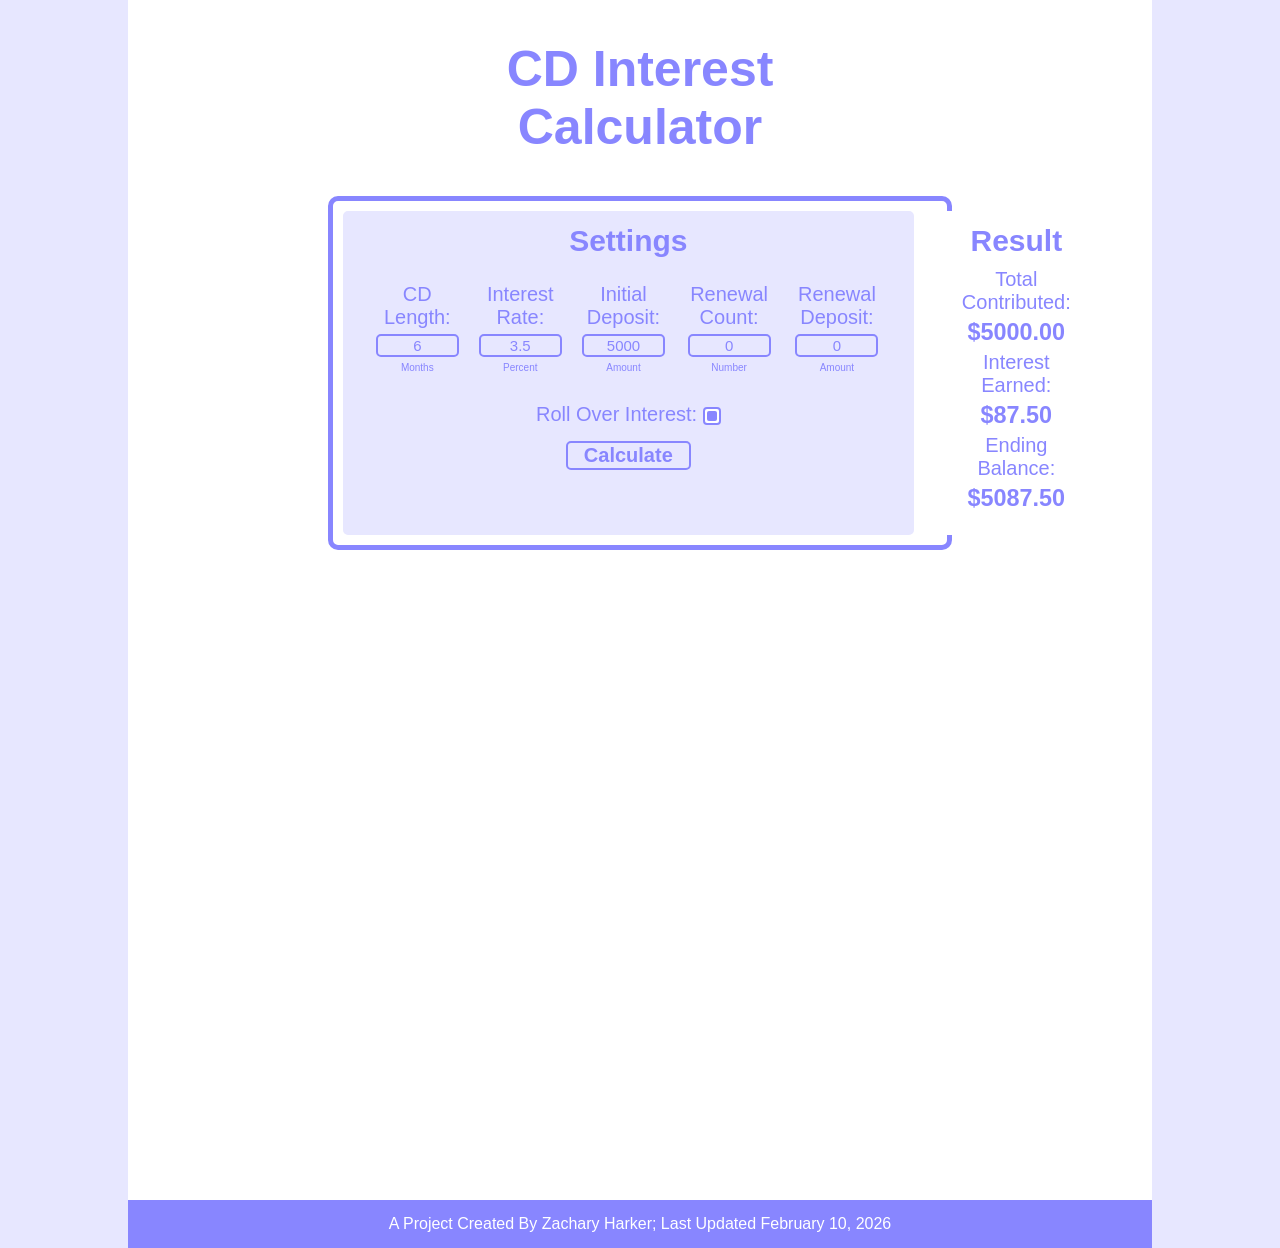
<file: CDInterestCalculator/index.html>
<!DOCTYPE html>
<html>
    <head>
        <title>CD Interest Calculator</title>
        <link rel="stylesheet" href="./resources/css/index.css">
        <script src="./resources/scripts/calculate.js" defer></script>
    </head>

    <body>
        <div class="content">
            <h1 class="title">CD Interest Calculator</h1>

            <div class="section">
                <div class="settings">
                    <h2>Settings</h2>
                    <div class="settings1">
                        <div class="setting">
                            <p>CD Length: </p>
                            <input type="number" name="cdLength" value="6" min="1" >
                            <p class="unit">Months</p>
                        </div>
                        <div class="setting">
                            <p>Interest Rate: </p>
                            <input type="number" name="interestRate" value="3.5" >
                            <p class="unit">Percent</p>
                        </div>

                        <div class="setting">
                            <p>Initial Deposit: </p>
                            <input type="number" name="initialDeposit" value="5000">
                            <p class="unit">Amount</p>
                        </div>
                        
                        <div class="setting">
                            <p>Renewal Count: </p>
                            <input type="number" name="renewalCount" value="0" >
                            <p class="unit">Number</p>
                        </div>

                        <div class="setting">
                            <p>Renewal Deposit: </p>
                            <input type="number" name="renewalDeposit" value="0" >
                            <p class="unit">Amount</p>
                        </div>
                    </div>
                    <div class="settings2">
                        <p>Roll Over Interest: <input type="checkbox" name="rollOverInterest" checked></p>
                    </div>
                    <input class="calculate" type="submit" value="Calculate">
                </div>

                <div class="result">
                    <h2>Result</h2>
                    <div>
                        <p>Total Contributed: </p>
                        <h3 class="totalContributed">$0</h3>
                        <p>Interest Earned: </p>
                        <h3 class="interestEarned">$0</h3>
                        <p>Ending Balance: </p>
                        <h3 class="endingBalance">$0</h3>
                    </div>
                </div>
            </div>

            <div class="section" hidden>
                <div class="settings">
                    <div>
                        <div class="setting">
                            <p>CD Length: </p>
                            <h3>5</h3>
                        </div>
                        
                        <div class="setting">
                            <p>Interest Rate: </p>
                            <h3>5</h3>
                        </div>

                        <div class="setting">
                            <p>Initial Deposit: </p>
                            <h3>5</h3>
                        </div>

                        <div class="setting">
                            <p>Renewal Count: </p>
                            <h3>5</h3>
                        </div>

                        <div class="setting">
                            <p>Renewal Deposit: </p>
                            <h3>5</h3>
                        </div>
                    </div>
                </div>

                <div class="result">
                    
                </div>
            </div>
        </div>
    </body>

    <footer>
        <p>A Project Created By Zachary Harker; Last Updated February 10, 2026</p>
    </footer>
</html>
</file>
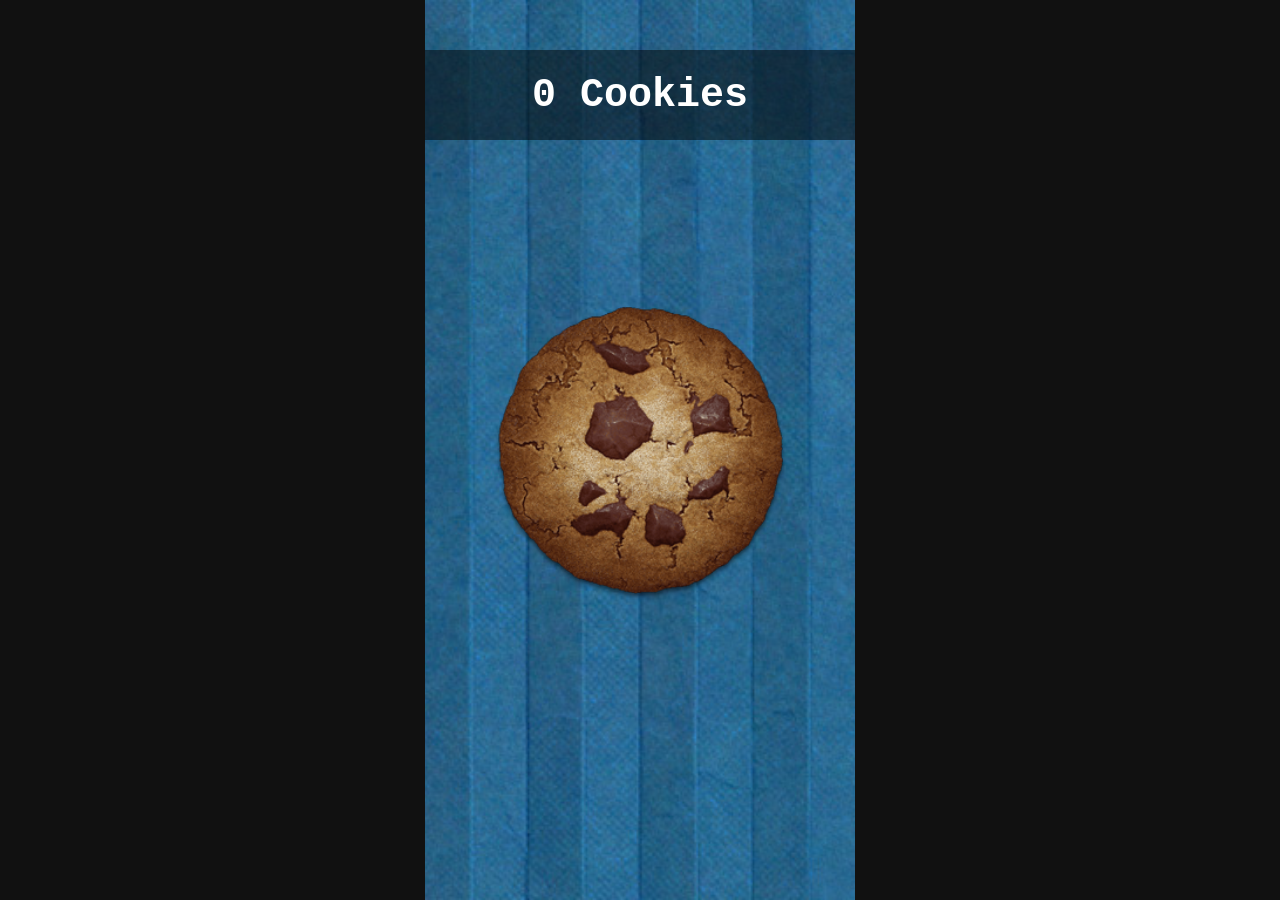
<file: CookieClicker/index.html>
<!DOCTYPE html>

<html>

    <header>
        <title>Cookie Clicker</title>
        <link rel='stylesheet' href="./resources/css/index.css">
        <meta name="viewport" content="width=device-width, initial-scale=1.0">
        
        <script type='module' src="./resources/scripts/main.js" defer></script>
        <script type='module' src="./resources/scripts/saveData.js" defer></script>
    </header>

    <body>
        <div class="game">
            <div class="total-cookies">
                <h2>100 Cookies</h2>
                <h4 hidden>Per Second: 1</h4>
            </div>

            <div class="cookie-wrap">
                <img class="cookie" src="./resources/images/Cookie.png">
            </div>
            <script type="module" src="./resources/scripts/cookieEffects.js"></script>
        </div>
    </body>

</html>
</file>
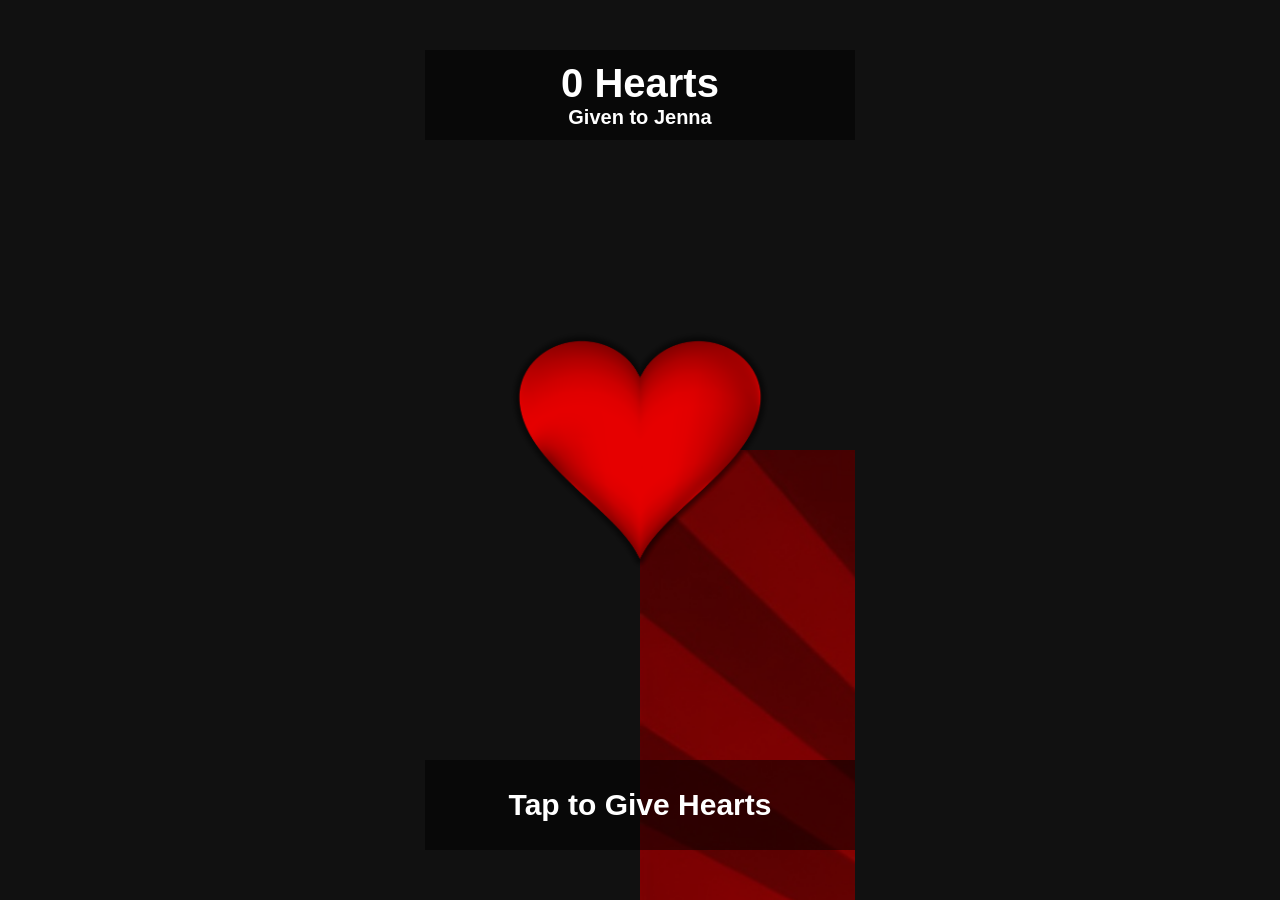
<file: HeartClicker/index.html>
<!DOCTYPE html>

<html>

    <header>
        <title>Heart Clicker</title>
        <link rel='stylesheet' href="./resources/css/index.css">
        <meta name="viewport" content="width=device-width, initial-scale=1.0">
        
        <script type='module' src="./resources/scripts/main.js" defer></script>
        <script type='module' src="./resources/scripts/saveData.js" defer></script>
    </header>

    <body>
        <div class="game">
            <div class="total-cookies">
                <h2>100 Hearts</h2>
                <h4>Given to Jenna</h4>
            </div>

            <div class="cookie-wrap">
                <img class="cookie" src="./resources/images/Heart.png">
            </div>
            <script type="module" src="./resources/scripts/cookieEffects.js"></script>

            <div class="info">
                <h3>Tap to Give Hearts</h3>
            </div>
        </div>
    </body>


</html>
</file>
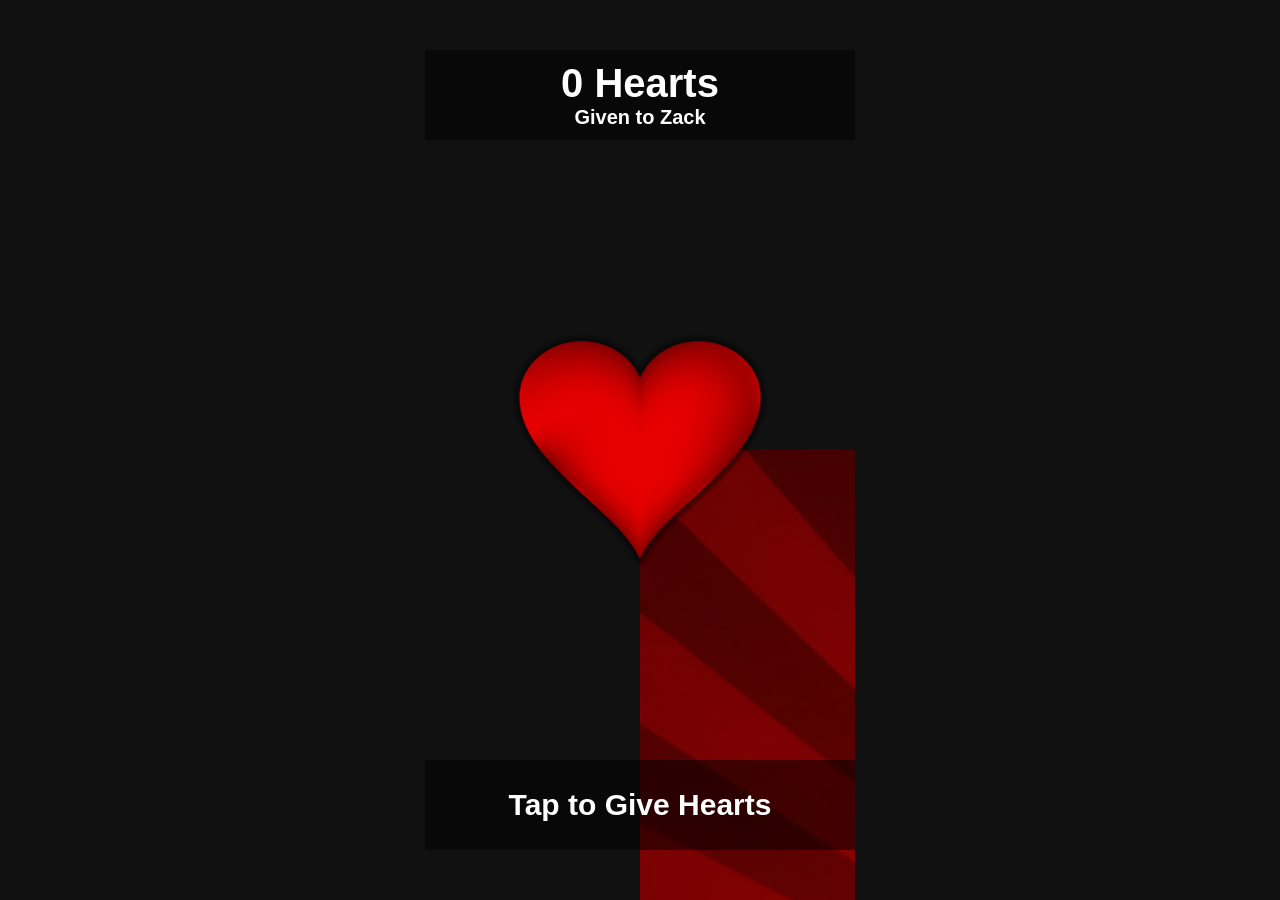
<file: HeartClicker2/index.html>
<!DOCTYPE html>

<html>

    <header>
        <title>Heart Clicker</title>
        <link rel='stylesheet' href="./resources/css/index.css">
        <meta name="viewport" content="width=device-width, initial-scale=1.0">
        
        <script type='module' src="./resources/scripts/main.js" defer></script>
        <script type='module' src="./resources/scripts/saveData.js" defer></script>
    </header>

    <body>
        <div class="game">
            <div class="total-cookies">
                <h2>100 Hearts</h2>
                <h4>Given to Zack</h4>
            </div>

            <div class="cookie-wrap">
                <img class="cookie" src="./resources/images/Heart.png">
            </div>
            <script type="module" src="./resources/scripts/cookieEffects.js"></script>

            <div class="info">
                <h3>Tap to Give Hearts</h3>
            </div>
        </div>
    </body>

</html>
</file>
<file: CDInterestCalculator/resources/css/index.css>
* {
    background-color: rgba(0, 0, 0, 0);
    font-family: Arial, Helvetica, sans-serif;
    color: #8886ff;
    margin: 0;
}

[hidden] { display: none !important; }

body {
    margin: 0;
    background-color: #e7e7ff;
}

.content {
    background-color: white;
    margin: 0 10%;
    padding-bottom: 50%;
}

.title {
    width: 50%;
    margin: 0 auto;
    padding: 40px 0;
    font-size: 50px;
    text-align: center;
}

.section {
    width: 60%;
    border-color: #8886ff;
    border-style: solid;
    border-width: 5px;
    border-radius: 10px;
    margin: 0 auto;
    margin-bottom: 10px;
    display: flex;
}

.settings, .result {
    margin: 10px;
    padding: 10px;
    border-radius: 5px;
    border-style: solid;
    border-color: rgba(0, 0, 0, 0);
    font-size: 20px;
}

.result {
  flex-basis: 40%;
  background-color: white;
  border-color: white;
  border-style: solid;
  border-radius: 5px;
}

.settings {
    flex-basis: 60%;
    background-color: #e7e7ff;
    border-color: #e7e7ff;
    border-radius: 5px;
    border-style: solid;
}

.settings h2, .result h2 {
  margin: 0;
  text-align: center;
}

.settings div {
    display: flex;
    margin: 10px;
    text-align: center;
}

.result div {
    font-size: 20px;
    margin: 10px;
}

.result div p, .result div h3, .settings div p {
    margin: 5px;
}

.setting {
    display: flex;
    flex-direction: column;
    justify-content: center;
    align-items:center;
}

.settings2 {
    display: flex;
    justify-content: center;
    align-items: center;
}

.result div p, .result div h3 {
    text-align: center;
}

.unit {
    font-size: 10px;
}

input {
    width: 75px;
    border-style: solid;
    border-radius: 5px;
    border-color: #8886ff;
    text-align: center;
    font-size: 15px;
    transition: 0.3s;
}

input:hover {
    border-color: #53529b;
    color: #53529b;
}

input[type="checkbox"]{
  appearance: none;
  -webkit-appearance: none;
  width: 18px;
  height: 18px;
  border: 2px solid #8886ff;
  border-radius: 4px;
  background: white;
  display: inline-grid;
  place-content: center;
  cursor: pointer;
}

input[type="checkbox"]:hover{
  border-color: #53529b;
  background: #e7e7ff;
}

input[type="checkbox"]::before{
  content: "";
  width: 10px;
  height: 10px;
  transform: scale(0);
  background: #8886ff;
  border-radius: 2px;
}

input[type="checkbox"]:checked::before{
  transform: scale(1);
}

.calculate {
    display: block;
    width: 125px;
    margin: 0 auto;
    font-weight: bold;
    font-size: 20px;
}

footer {
    text-align: center;
    background-color: #8886ff;
    margin: 0 10%;
}

footer p {
    color: white;
    padding: 15px 0;
    margin: 0;
}

input::-webkit-outer-spin-button,
input::-webkit-inner-spin-button {
    -webkit-appearance: none;
    margin: 0;
}
</file>
<file: CookieClicker/resources/css/index.css>
* {
    margin: 0;
    font-family: 'Courier New', Courier, monospace;
}

h2 { font-size: 40px; }
h3 { font-size: 30px; }
h4 { font-size: 20px; }

body {
    background-color: #111;
}

.game {
    width: 100%;
    max-width: 430px;
    height: 100vh;
    margin: 0 auto;

    background-image: url(../images/Background.jfif);
    background-size: cover;
    background-position: center;

    position: relative;
    overflow: hidden;
}

.total-cookies {
    position: absolute;
    top: 50px;

    width: 100%;
    height: 90px;

    background-color: rgba(0, 0, 0, 0.5);
    color: white;

    display: flex;
    flex-direction: column;
    align-items: center;
    justify-content: center;

    z-index: 5;
}

.cookie-wrap {
    position: absolute;
    top: 50%;
    left: 50%;
    transform: translate3d(-50%, -50%, 0);
    z-index: 2;
}

.cookie {
    height: 300px;
    width: auto;
    display: block;

    transform-origin: center;
    animation: spin 20s linear infinite;
    transition: height 0.1s;
}

@keyframes spin {
    from { transform: rotate(0deg); }
    to   { transform: rotate(360deg); }
}
</file>
<file: HeartClicker/resources/css/index.css>
* {
    margin: 0;
    font-family: Verdana, Geneva, Tahoma, sans-serif
}

h2 { font-size: 40px; }
h3 { font-size: 30px; }
h4 { font-size: 20px; }

body {
    background-color: #111;
}

.game {
    width: 100%;
    max-width: 430px;
    height: 100vh;
    margin: 0 auto;

    position: relative;
    overflow: hidden;
}

.game::before {
    content: "";
    position: absolute;
    top: 50%;
    left: 50%;

    width: 120vmax;
    height: 120vmax;

    background-image: url("../images/Background.png");
    background-size: cover;
    background-position: center;
    background-repeat: no-repeat;

    transform-origin: center;
    animation: spin 60s linear infinite;

    z-index: -1;
}

@keyframes spin {
    from { transform: translate(-50%, -50%) rotate(0deg); }
    to   { transform: translate(-50%, -50%) rotate(360deg); }
}

.total-cookies {
    position: absolute;
    top: 50px;

    width: 100%;
    height: 90px;

    background-color: rgba(0, 0, 0, 0.5);
    color: white;

    display: flex;
    flex-direction: column;
    align-items: center;
    justify-content: center;

    z-index: 5;
}

.info {
    position: absolute;
    bottom: 50px;

    width: 100%;
    height: 90px;

    background-color: rgba(0, 0, 0, 0.5);
    color: white;

    display: flex;
    flex-direction: column;
    align-items: center;
    justify-content: center;

    z-index: 5;
}

.cookie-wrap {
    position: absolute;
    top: 50%;
    left: 50%;
    transform: translate3d(-50%, -50%, 0);
    z-index: 2;
}

.cookie {
    height: 300px;
    width: auto;
    display: block;

    transform-origin: center;
    animation: alternate bob 1s ease-in-out infinite;
    transition: height 0.1s;
}

@keyframes bob {
    from { transform: rotate(-15deg); }
    to { transform: rotate(15deg); }
}
</file>
<file: HeartClicker2/resources/css/index.css>
* {
    margin: 0;
    font-family: Verdana, Geneva, Tahoma, sans-serif
}

h2 { font-size: 40px; }
h3 { font-size: 30px; }
h4 { font-size: 20px; }

body {
    background-color: #111;
}

.game {
    width: 100%;
    max-width: 430px;
    height: 100vh;
    margin: 0 auto;

    position: relative;
    overflow: hidden;
}

.game::before {
    content: "";
    position: absolute;
    top: 50%;
    left: 50%;

    width: 120vmax;
    height: 120vmax;

    background-image: url("../images/Background.png");
    background-size: cover;
    background-position: center;
    background-repeat: no-repeat;

    transform-origin: center;
    animation: spin 60s linear infinite;

    z-index: -1;
}

@keyframes spin {
    from { transform: translate(-50%, -50%) rotate(0deg); }
    to   { transform: translate(-50%, -50%) rotate(360deg); }
}

.total-cookies {
    position: absolute;
    top: 50px;

    width: 100%;
    height: 90px;

    background-color: rgba(0, 0, 0, 0.5);
    color: white;

    display: flex;
    flex-direction: column;
    align-items: center;
    justify-content: center;

    z-index: 5;
}

.info {
    position: absolute;
    bottom: 50px;

    width: 100%;
    height: 90px;

    background-color: rgba(0, 0, 0, 0.5);
    color: white;

    display: flex;
    flex-direction: column;
    align-items: center;
    justify-content: center;

    z-index: 5;
}

.cookie-wrap {
    position: absolute;
    top: 50%;
    left: 50%;
    transform: translate3d(-50%, -50%, 0);
    z-index: 2;
}

.cookie {
    height: 300px;
    width: auto;
    display: block;

    transform-origin: center;
    animation: alternate bob 1s ease-in-out infinite;
    transition: height 0.1s;
}

@keyframes bob {
    from { transform: rotate(-15deg); }
    to { transform: rotate(15deg); }
}
</file>
